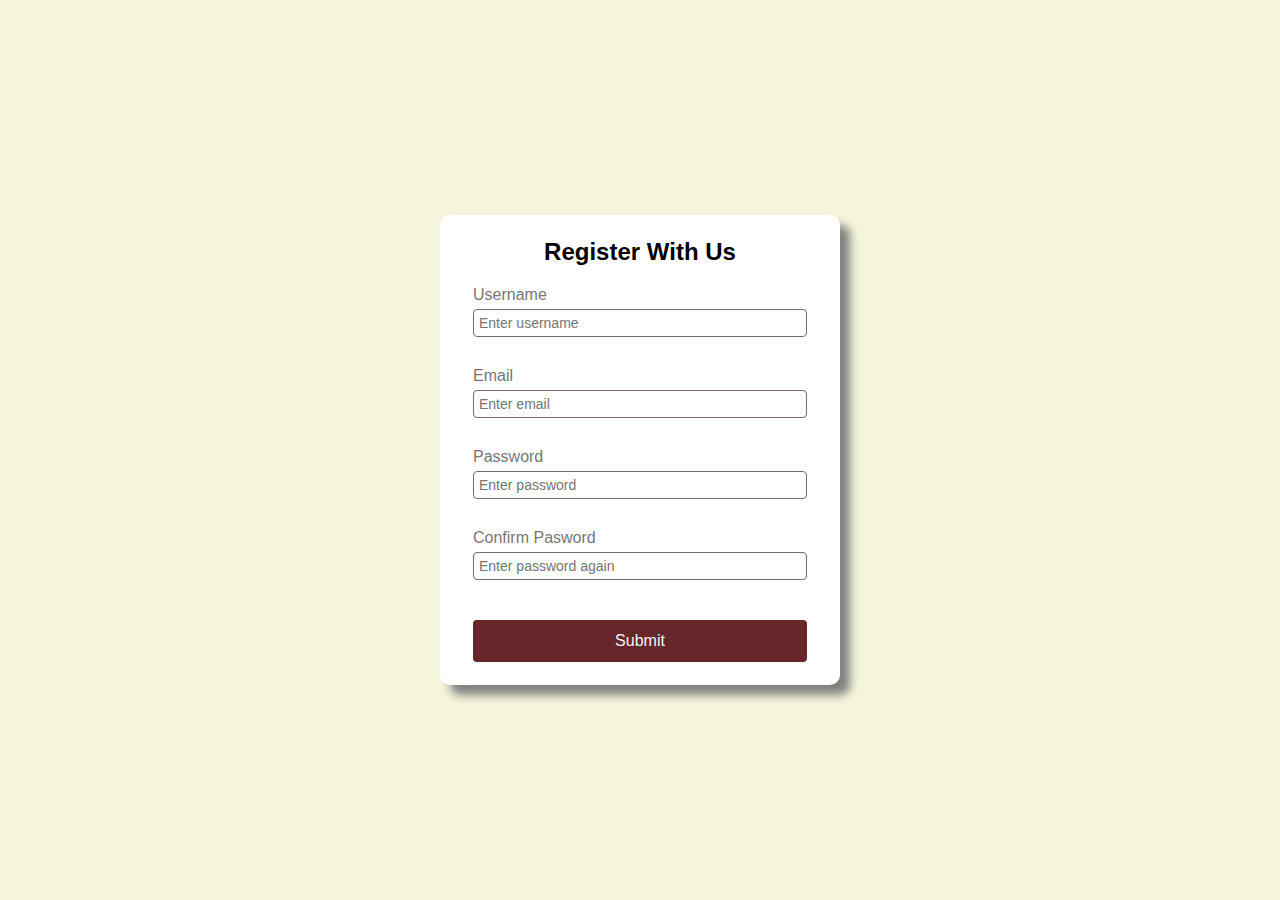
<file: 01-validator/index.html>
<!DOCTYPE html>
<html lang="en">
<head>
    <meta charset="UTF-8">
    <meta name="viewport" content="width=device-width, initial-scale=1.0">
    <link rel="stylesheet" href="style.css">
    <title>Form Validator</title>
</head>
<body>
    <div class="container">
        <form id="form" class="form">
            <h2>Register With Us</h2>
            <div class="form-control">
                <label for="username">Username</label>
                <input type="text" id="username" placeholder="Enter username">
                <small>Error message</small>
            </div>
            <div class="form-control">
                <label for="email">Email</label>
                <input type="text" id="email" placeholder="Enter email">
                <small>Error message</small>
            </div>
            <div class="form-control">
                <label for="password">Password</label>
                <input type="password" id="password" placeholder="Enter password">
                <small>Error message</small>
            </div>
            <div class="form-control">
                <label for="password2">Confirm Pasword</label>
                <input type="password" id="password2" placeholder="Enter password again">
                <small>Error message</small>
            </div>
            <button type="submit">Submit</button>
        </form>
    </div>
   
  <script src="script.js"></script>  
</body>
</html>
</file>
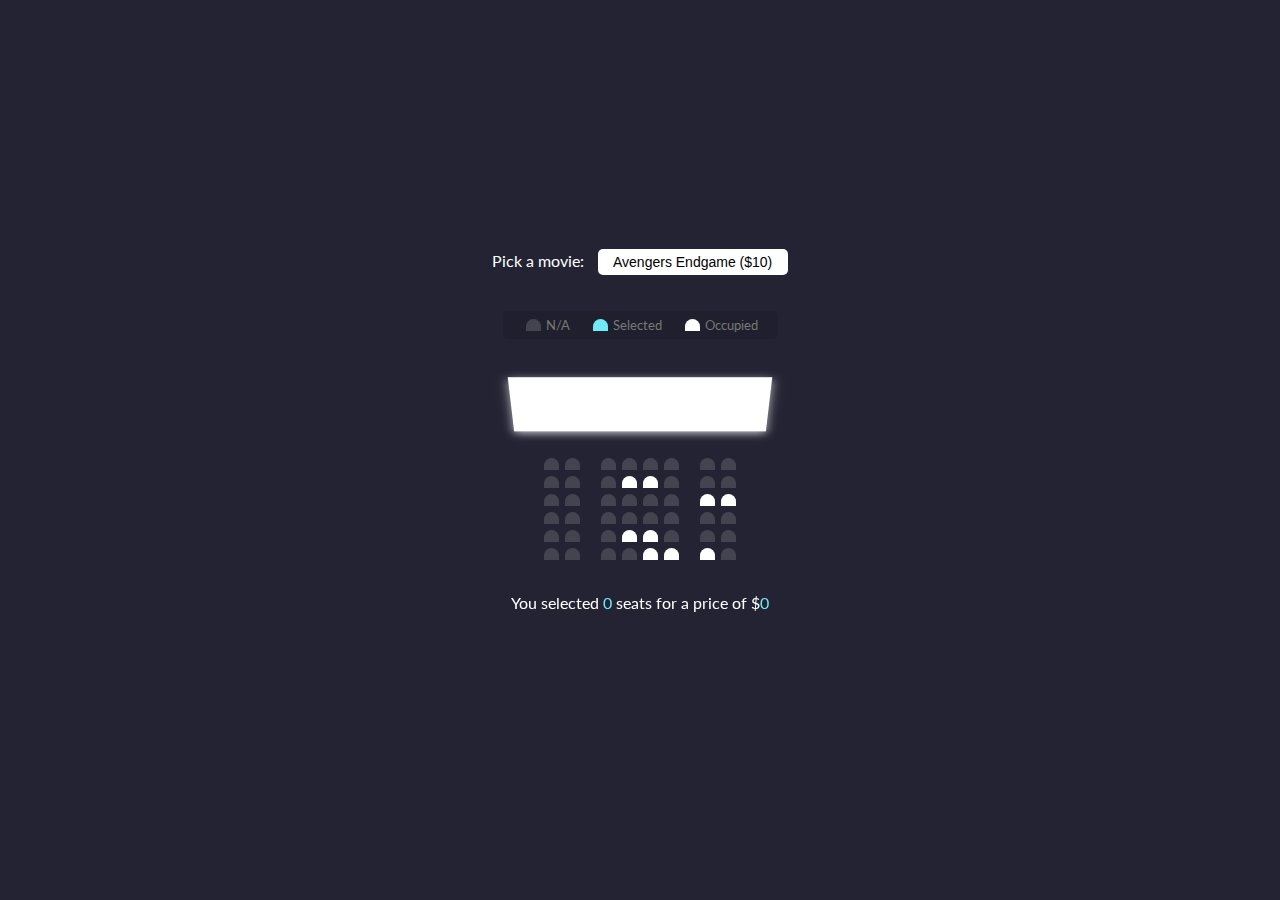
<file: 02-movie-app/index.html>
<!DOCTYPE html>
<html lang="en">
<head>
    <meta charset="UTF-8">
    <meta name="viewport" content="width=device-width, initial-scale=1.0">
    <link rel='stylesheet' href='style.css'>
    <title>Movie Seat Booking</title>
</head>
<body>
    <div class="movie-container">
        <label>Pick a movie:</label>
        <select id="movie">
            <option value="10">Avengers Endgame ($10)</option>
            <option value="12">Joker ($12)</option>
            <option value="8">Toy Story 4 ($8)</option>
            <option value="9">Lion King ($9)</option>
        </select>
    </div>

    <ul class="showcase">
        <li>
            <div class="seat"></div>
            <small>N/A</small>
        </li>
        <li>
            <div class="seat selected"></div>
            <small>Selected</small>
        </li>
        <li>
            <div class="seat occupied"></div>
            <small>Occupied</small>
        </li>
    </ul>
    <div class="container">
        <div class="screen"></div>
        <div class="row">
            <div class="seat"></div>
            <div class="seat"></div>
            <div class="seat"></div>
            <div class="seat"></div>
            <div class="seat"></div>
            <div class="seat"></div>
            <div class="seat"></div>
            <div class="seat"></div>
        </div>
        <div class="row">
            <div class="seat"></div>
            <div class="seat"></div>
            <div class="seat"></div>
            <div class="seat occupied"></div>
            <div class="seat occupied"></div>
            <div class="seat"></div>
            <div class="seat"></div>
            <div class="seat"></div>
        </div>
        <div class="row">
            <div class="seat"></div>
            <div class="seat"></div>
            <div class="seat"></div>
            <div class="seat"></div>
            <div class="seat"></div>
            <div class="seat"></div>
            <div class="seat occupied"></div>
            <div class="seat occupied"></div>
        </div>
        <div class="row">
            <div class="seat"></div>
            <div class="seat"></div>
            <div class="seat"></div>
            <div class="seat"></div>
            <div class="seat"></div>
            <div class="seat"></div>
            <div class="seat"></div>
            <div class="seat"></div>
        </div>
        <div class="row">
            <div class="seat"></div>
            <div class="seat"></div>
            <div class="seat"></div>
            <div class="seat occupied"></div>
            <div class="seat occupied"></div>
            <div class="seat"></div>
            <div class="seat"></div>
            <div class="seat"></div>
        </div>
        <div class="row">
            <div class="seat"></div>
            <div class="seat"></div>
            <div class="seat"></div>
            <div class="seat"></div>
            <div class="seat occupied"></div>
            <div class="seat occupied"></div>
            <div class="seat occupied"></div>
            <div class="seat"></div>
        </div>
        <p class="text">You selected <span id="count">0</span> seats for a price of $<span id="total">0</span></p>
    </div>
    <script src="script.js"></script>
</body>
</html>
</file>
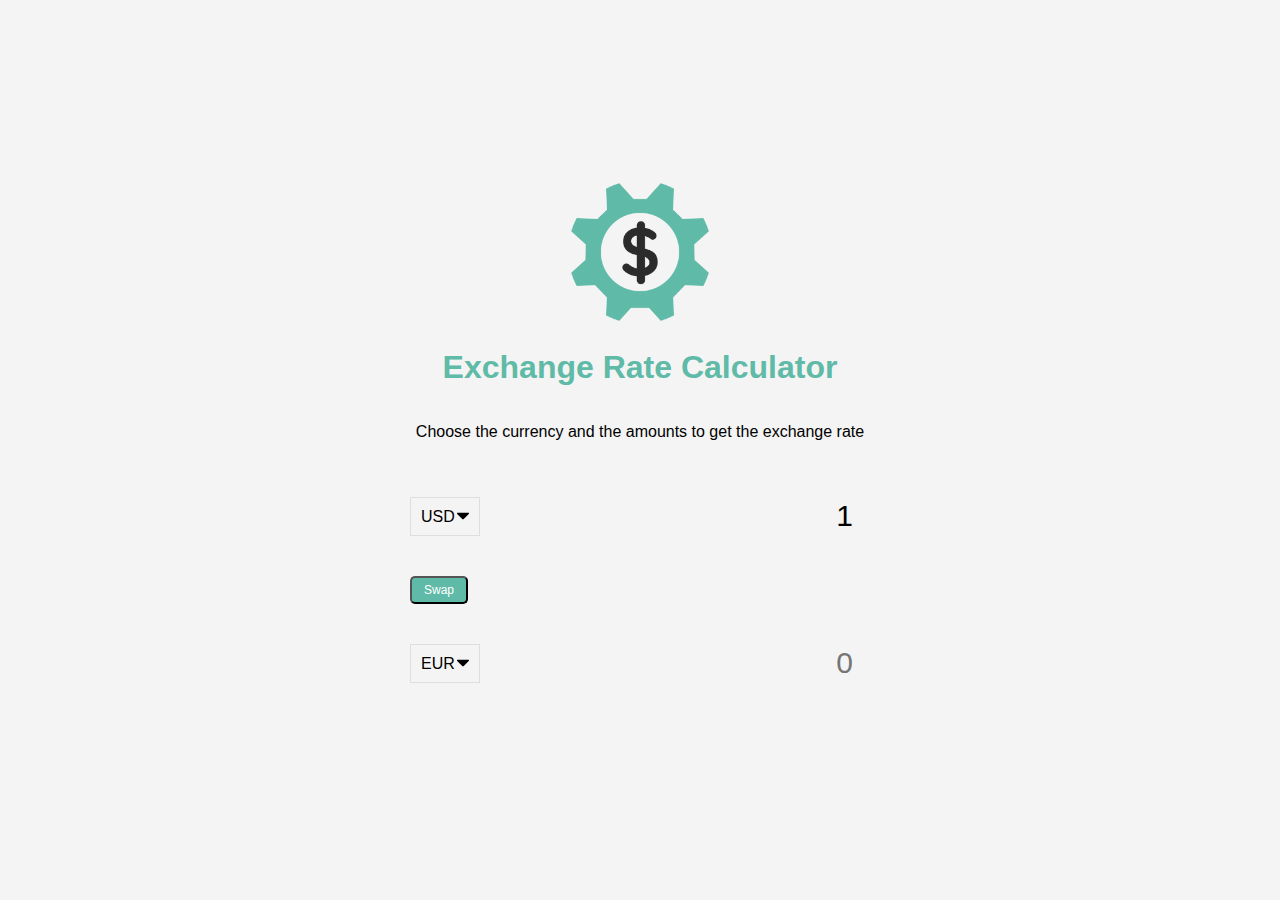
<file: 04-exchange/index.html>
<!DOCTYPE html>
<html lang="en">
  <head>
    <meta charset="UTF-8" />
    <meta name="viewport" content="width=device-width, initial-scale=1.0" />
    <meta http-equiv="X-UA-Compatible" content="ie=edge" />
    <title>Exchange Rate Calculator</title>
    <link rel="stylesheet" href="style.css" />
  </head>
  <body>
    <img src="img/money.png" alt="" class="money-img" />
    <h1>Exchange Rate Calculator</h1>
    <p>Choose the currency and the amounts to get the exchange rate</p>

    <div class="container">
      <div class="currency">
        <select id="currency-one">
          <option value="AED">AED</option>
          <option value="ARS">ARS</option>
          <option value="AUD">AUD</option>
          <option value="BGN">BGN</option>
          <option value="BRL">BRL</option>
          <option value="BSD">BSD</option>
          <option value="CAD">CAD</option>
          <option value="CHF">CHF</option>
          <option value="CLP">CLP</option>
          <option value="CNY">CNY</option>
          <option value="COP">COP</option>
          <option value="CZK">CZK</option>
          <option value="DKK">DKK</option>
          <option value="DOP">DOP</option>
          <option value="EGP">EGP</option>
          <option value="EUR">EUR</option>
          <option value="FJD">FJD</option>
          <option value="GBP">GBP</option>
          <option value="GTQ">GTQ</option>
          <option value="HKD">HKD</option>
          <option value="HRK">HRK</option>
          <option value="HUF">HUF</option>
          <option value="IDR">IDR</option>
          <option value="ILS">ILS</option>
          <option value="INR">INR</option>
          <option value="ISK">ISK</option>
          <option value="JPY">JPY</option>
          <option value="KRW">KRW</option>
          <option value="KZT">KZT</option>
          <option value="MXN">MXN</option>
          <option value="MYR">MYR</option>
          <option value="NOK">NOK</option>
          <option value="NZD">NZD</option>
          <option value="PAB">PAB</option>
          <option value="PEN">PEN</option>
          <option value="PHP">PHP</option>
          <option value="PKR">PKR</option>
          <option value="PLN">PLN</option>
          <option value="PYG">PYG</option>
          <option value="RON">RON</option>
          <option value="RUB">RUB</option>
          <option value="SAR">SAR</option>
          <option value="SEK">SEK</option>
          <option value="SGD">SGD</option>
          <option value="THB">THB</option>
          <option value="TRY">TRY</option>
          <option value="TWD">TWD</option>
          <option value="UAH">UAH</option>
          <option value="USD" selected>USD</option>
          <option value="UYU">UYU</option>
          <option value="VND">VND</option>
          <option value="ZAR">ZAR</option>
        </select>
        <input type="number" id="amount-one" placeholder="0" value="1" />
      </div>

      <div class="swap-rate-container">
        <button class="btn" id="swap">
          Swap
        </button>
        <div class="rate" id="rate"></div>
      </div>

      <div class="currency">
        <select id="currency-two">
          <option value="AED">AED</option>
          <option value="ARS">ARS</option>
          <option value="AUD">AUD</option>
          <option value="BGN">BGN</option>
          <option value="BRL">BRL</option>
          <option value="BSD">BSD</option>
          <option value="CAD">CAD</option>
          <option value="CHF">CHF</option>
          <option value="CLP">CLP</option>
          <option value="CNY">CNY</option>
          <option value="COP">COP</option>
          <option value="CZK">CZK</option>
          <option value="DKK">DKK</option>
          <option value="DOP">DOP</option>
          <option value="EGP">EGP</option>
          <option value="EUR" selected>EUR</option>
          <option value="FJD">FJD</option>
          <option value="GBP">GBP</option>
          <option value="GTQ">GTQ</option>
          <option value="HKD">HKD</option>
          <option value="HRK">HRK</option>
          <option value="HUF">HUF</option>
          <option value="IDR">IDR</option>
          <option value="ILS">ILS</option>
          <option value="INR">INR</option>
          <option value="ISK">ISK</option>
          <option value="JPY">JPY</option>
          <option value="KRW">KRW</option>
          <option value="KZT">KZT</option>
          <option value="MXN">MXN</option>
          <option value="MYR">MYR</option>
          <option value="NOK">NOK</option>
          <option value="NZD">NZD</option>
          <option value="PAB">PAB</option>
          <option value="PEN">PEN</option>
          <option value="PHP">PHP</option>
          <option value="PKR">PKR</option>
          <option value="PLN">PLN</option>
          <option value="PYG">PYG</option>
          <option value="RON">RON</option>
          <option value="RUB">RUB</option>
          <option value="SAR">SAR</option>
          <option value="SEK">SEK</option>
          <option value="SGD">SGD</option>
          <option value="THB">THB</option>
          <option value="TRY">TRY</option>
          <option value="TWD">TWD</option>
          <option value="UAH">UAH</option>
          <option value="USD">USD</option>
          <option value="UYU">UYU</option>
          <option value="VND">VND</option>
          <option value="ZAR">ZAR</option>
        </select>
        <input type="number" id="amount-two" placeholder="0" />
      </div>
    </div>

    <script src="script.js"></script>
  </body>
</html>
</file>
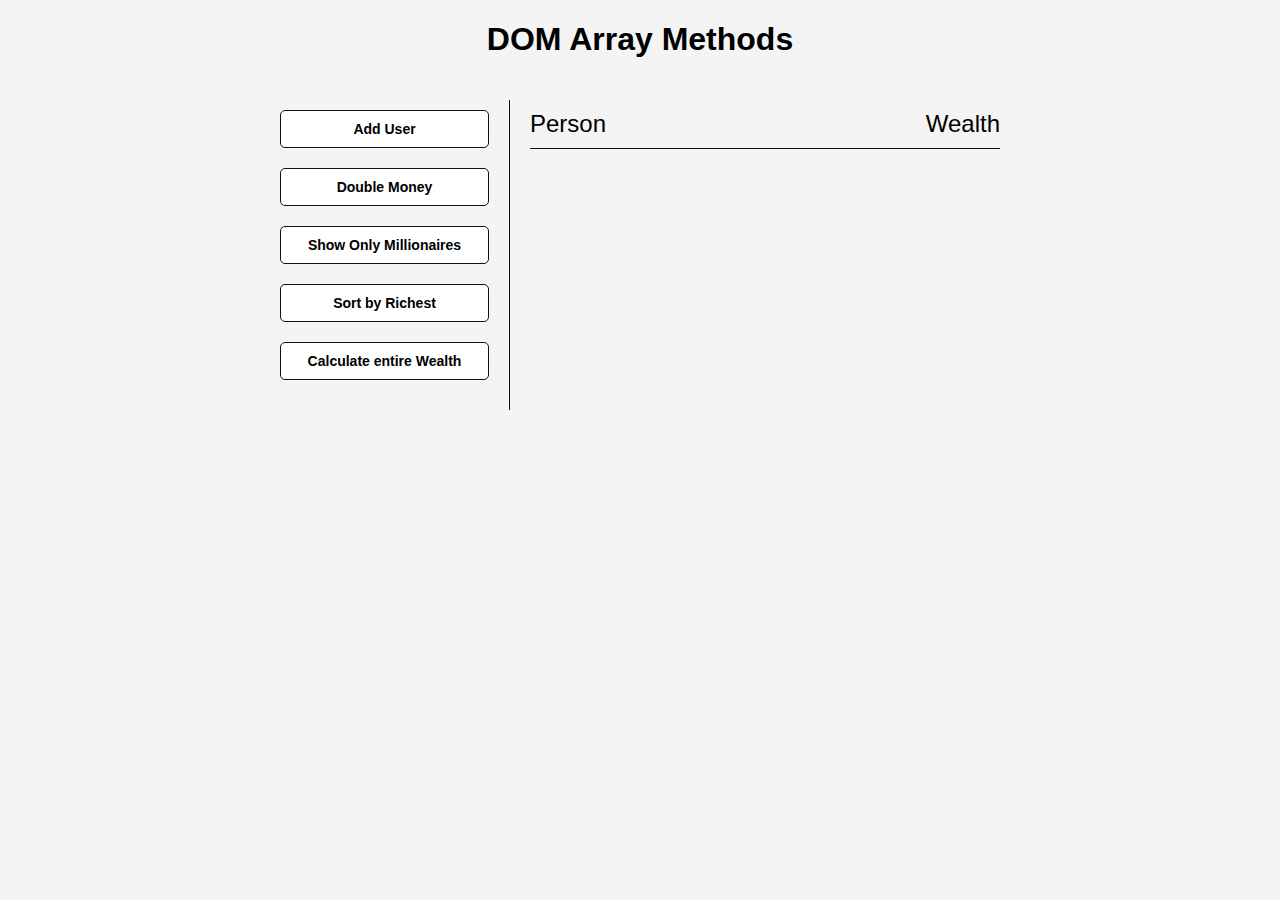
<file: 05-DOM-array-methods/index.html>
<!DOCTYPE html>
<html lang="en">
  <head>
    <meta charset="UTF-8" />
    <meta name="viewport" content="width=device-width, initial-scale=1.0" />
    <meta http-equiv="X-UA-Compatible" content="ie=edge" />
    <link rel="stylesheet" href="style.css" />
    <title>DOM Array Methods</title>
  </head>
  <body>
    <h1>DOM Array Methods</h1>

    <div class="container">
      <aside>
        <button id="add-user">Add User</button>
        <button id="double">Double Money </button>
        <button id="show-millionaires">Show Only Millionaires </button>
        <button id="sort">Sort by Richest </button>
        <button id="calculate-wealth">Calculate entire Wealth </button>
      </aside>

      <main id="main">
        <h2><strong>Person</strong> Wealth</h2>
      </main>
    </div>

    <script src="script.js"></script>
  </body>
</html>
</file>
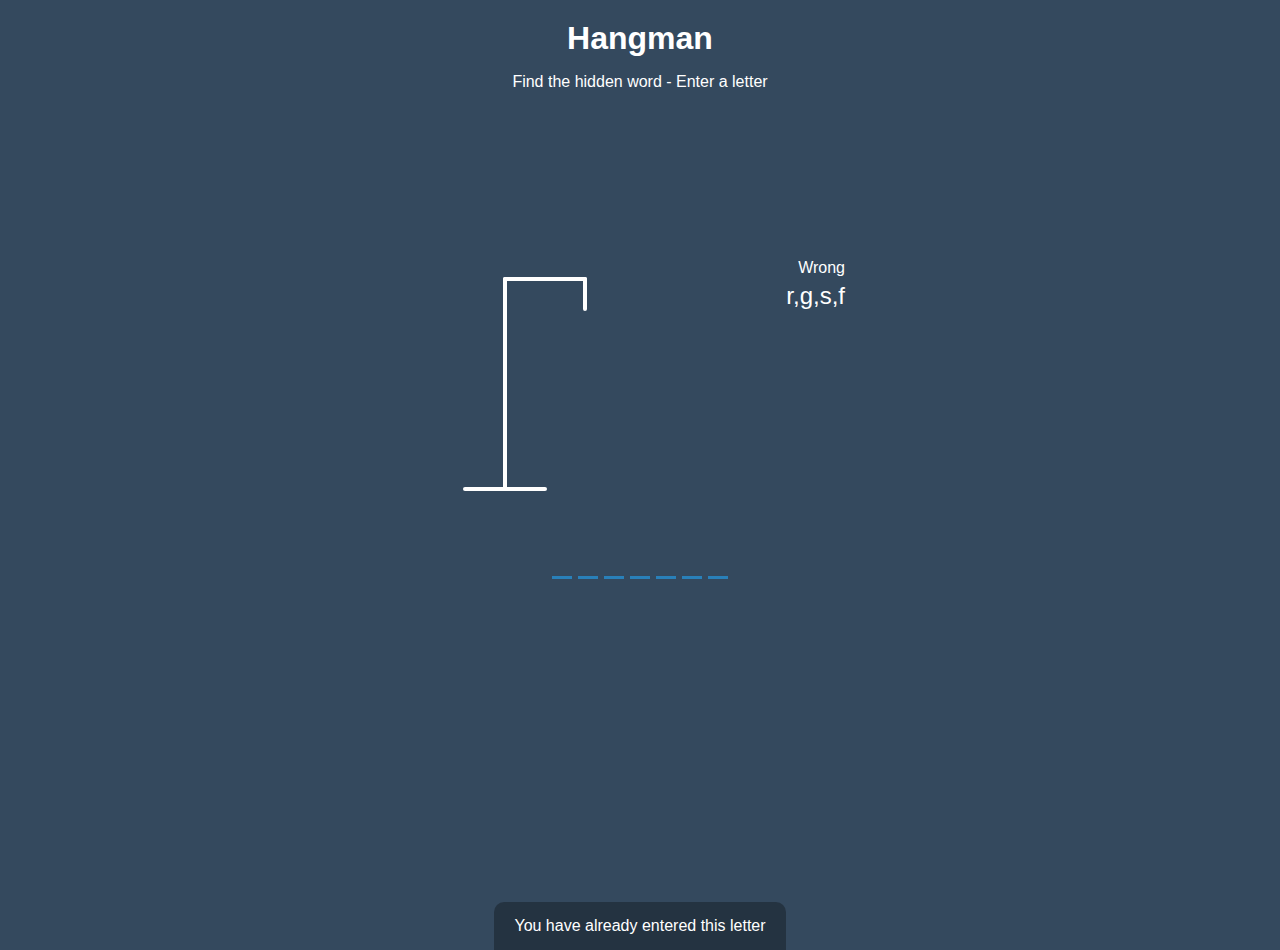
<file: 07-hangman-game/index.html>
<!DOCTYPE html>
<html lang="en">
<head>
    <meta charset="UTF-8">
    <meta name="viewport" content="width=device-width, initial-scale=1.0">
    <link rel="stylesheet" href="style.css">
    <title>Hangman</title>
</head>
<body>
    <h1>Hangman</h1>
    <p>Find the hidden word - Enter a letter</p>
    <div class="game-container">
        <svg height = "250" width = "200" class="figure-container">
            <!--Rod-->
            <line x1="60" y1="20" x2="140" y2="20"/>
            <line x1="140" y1="20" x2="140" y2="50"/>
            <line x1="60" y1="20" x2="60" y2="230"/>
            <line x1="20" y1="230" x2="100" y2="230"/>
            <!--Head-->
            <circle cx="140" cy="70" r="20" class="figure-part"/>
            <!--Body-->
            <line x1="140" y1="90" x2="140" y2="150" class="figure-part"/>
            <!--Arms-->
            <line x1="140" y1="110" x2="110" y2="90" class="figure-part"/>
            <line x1="140" y1="110" x2="170" y2="90" class="figure-part"/>
            <!--Legs-->
            <line x1="140" y1="150" x2="120" y2="190" class="figure-part"/>
            <line x1="140" y1="150" x2="160" y2="190" class="figure-part"/>

        </svg>
        <div class="wrong-letters-container">
            <div id="wrong-letters">
                <p>Wrong</p>
                <span>r,g,s,f</span>
            </div>
        </div>
        <div class="word" id="word">
        </div>
    </div>
    <!--Container for final message-->
    <div class="popup-container" id="popup-container">
        <div class="popup">
            <h2 id="final-message">You have won</h2>
            <button id="play-button">Play again</button>
        </div>
    </div>

    <!--Notification-->
    <div class="notification-container" id="notification-container">
        <p>You have already entered this letter</p>
    </div>


    <script src="script.js"></script>
</body>
</html>
</file>
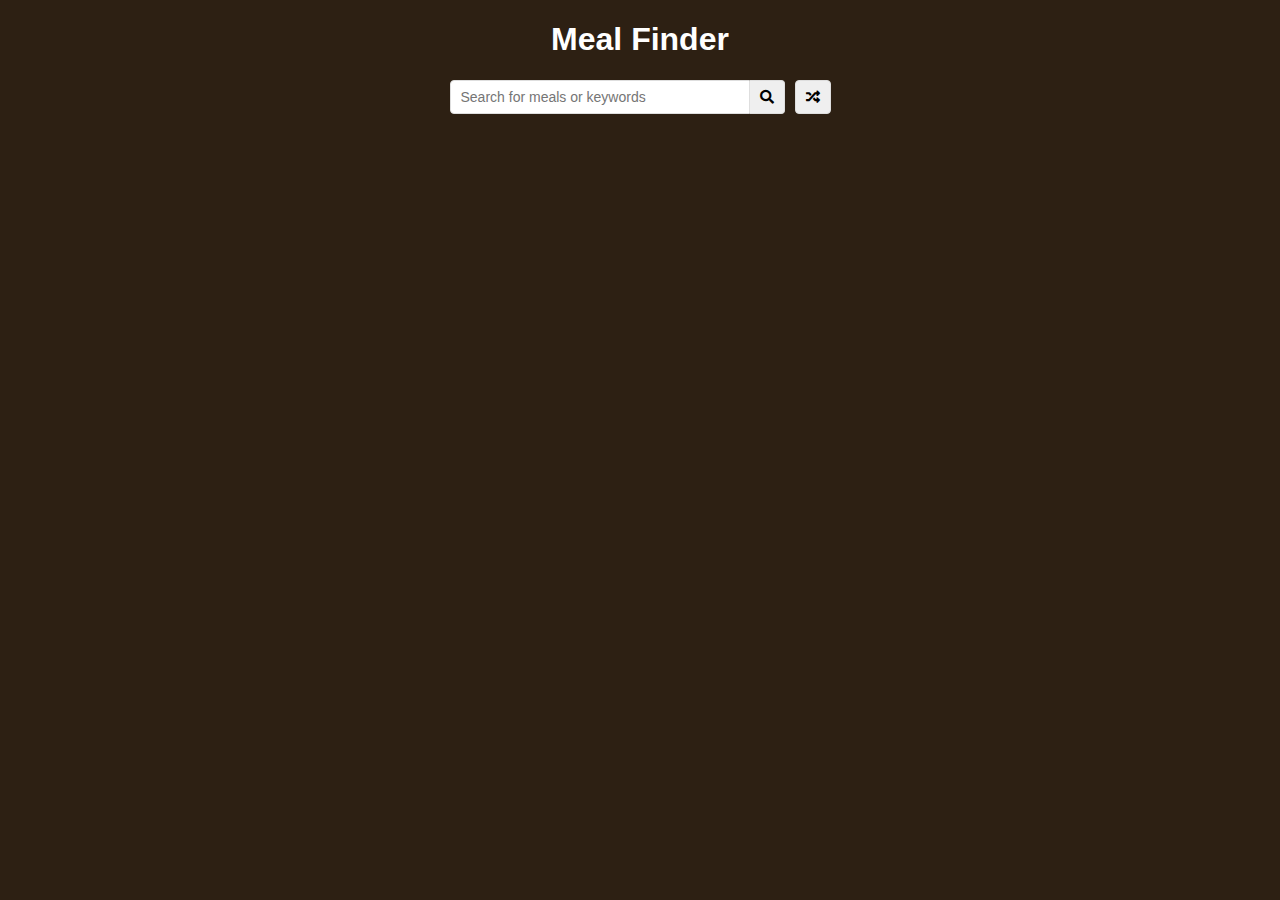
<file: 08-meal-finder/index.html>
<!DOCTYPE html>
<html lang="en">
  <head>
    <meta charset="UTF-8" />
    <meta name="viewport" content="width=device-width, initial-scale=1.0" />
    <meta http-equiv="X-UA-Compatible" content="ie=edge" />
    <link
      rel="stylesheet"
      href="https://cdnjs.cloudflare.com/ajax/libs/font-awesome/5.10.2/css/all.min.css"
    />
    <link rel="stylesheet" href="style.css" />
    <title>Meal Finder</title>
  </head>
  <body>
    <div class="container">
      <h1>Meal Finder</h1>
      <div class="flex">
        <form class="flex" id="submit">
          <input
            type="text"
            id="search"
            placeholder="Search for meals or keywords"
          />
          <button class="search-btn" type="submit">
            <i class="fas fa-search"></i>
          </button>
        </form>
        <button class="random-btn" id="random">
          <i class="fas fa-random"></i>
        </button>
      </div>

      <div id="result-heading"></div>
      <div id="meals" class="meals"></div>
      <div id="single-meal"></div>
    </div>

    <script src="script.js"></script>
  </body>
</html>
</file>
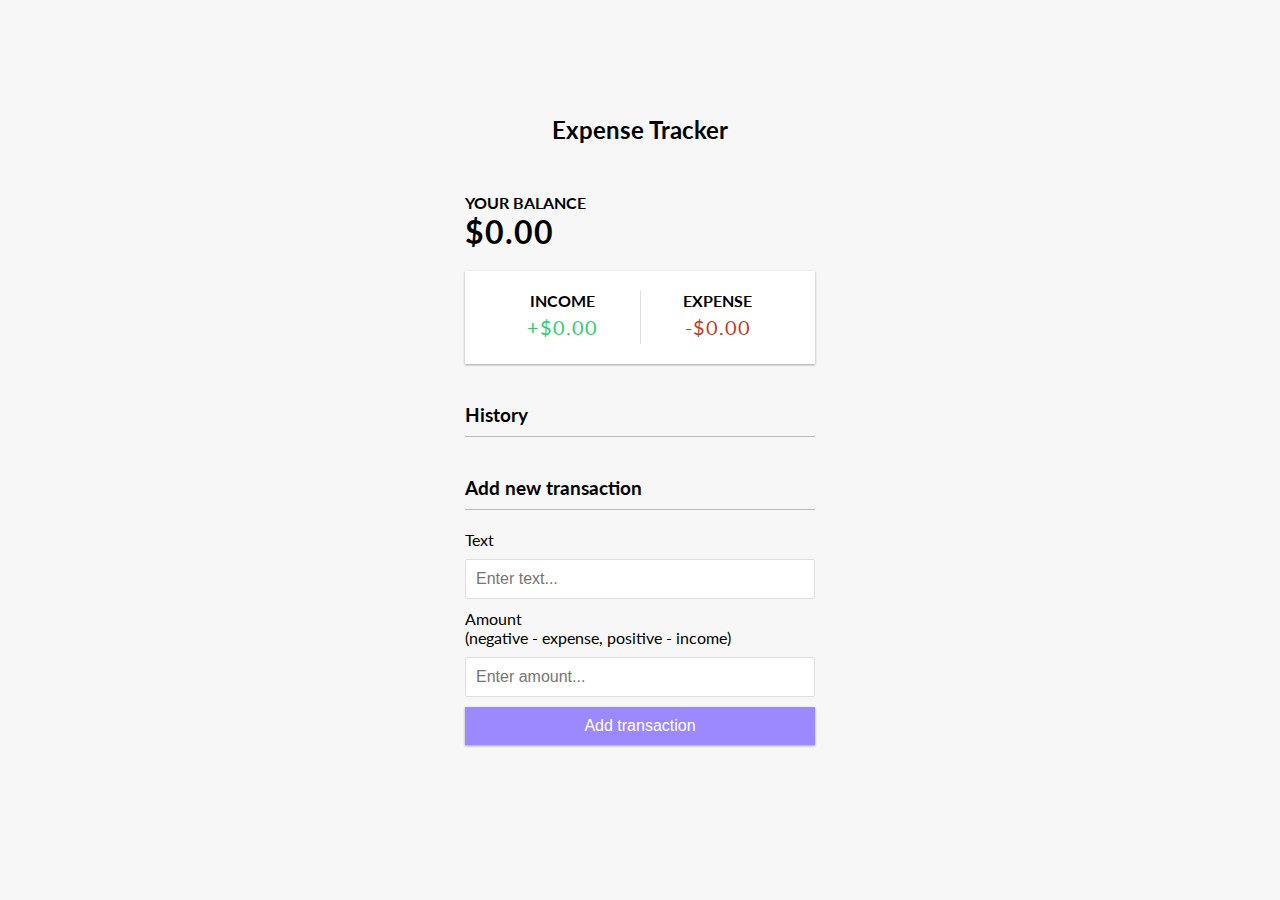
<file: 09-expense-tracker/index.html>
<!DOCTYPE html>
<html lang="en">
  <head>
    <meta charset="UTF-8" />
    <meta name="viewport" content="width=device-width, initial-scale=1.0" />
    <meta http-equiv="X-UA-Compatible" content="ie=edge" />
    <link rel="stylesheet" href="style.css" />
    <title>Expense Tracker</title>
  </head>
  <body>
    <h2>Expense Tracker</h2>

    <div class="container">
      <h4>Your Balance</h4>
      <h1 id="balance">$0.00</h1>

      <div class="inc-exp-container">
        <div>
          <h4>Income</h4>
          <p id="money-plus" class="money plus">+$0.00</p>
        </div>
        <div>
          <h4>Expense</h4>
          <p id="money-minus" class="money minus">-$0.00</p>
        </div>
      </div>

      <h3>History</h3>
      <ul id="list" class="list">
        <!-- <li class="minus">
          Cash <span>-$400</span><button class="delete-btn">x</button>
        </li> -->
      </ul>

      <h3>Add new transaction</h3>
      <form id="form">
        <div class="form-control">
          <label for="text">Text</label>
          <input type="text" id="text" placeholder="Enter text..." />
        </div>
        <div class="form-control">
          <label for="amount"
            >Amount <br />
            (negative - expense, positive - income)</label
          >
          <input type="number" id="amount" placeholder="Enter amount..." />
        </div>
        <button class="btn">Add transaction</button>
      </form>
    </div>

    <script src="script.js"></script>
  </body>
</html>
</file>
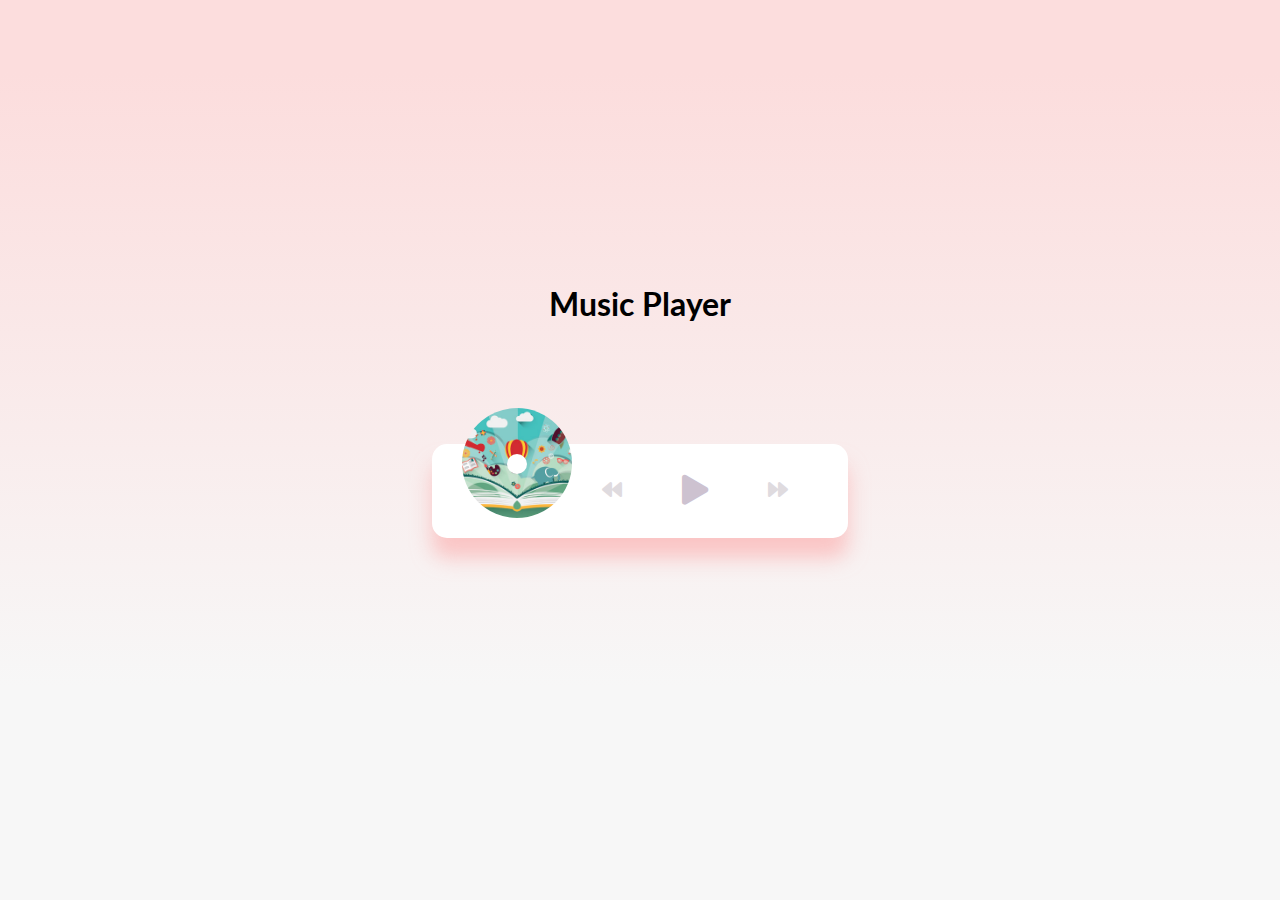
<file: 10-music-player/index.html>
<!DOCTYPE html>
<html lang="en">
  <head>
    <meta charset="UTF-8" />
    <meta name="viewport" content="width=device-width, initial-scale=1.0" />
    <meta http-equiv="X-UA-Compatible" content="ie=edge" />
    <link
      rel="stylesheet"
      href="https://cdnjs.cloudflare.com/ajax/libs/font-awesome/5.10.2/css/all.min.css"
    />
    <link rel="stylesheet" href="style.css" />
    <title>Music Player</title>
  </head>
  <body>
    <h1>Music Player</h1>

    <div class="music-container" id="music-container">
      <div class="music-info">
        <h4 id="title"></h4>
        <div class="progress-container" id="progress-container">
          <div class="progress" id="progress"></div>
        </div>
      </div>

      <audio src="music/ukulele.mp3" id="audio"></audio>

      <div class="img-container">
        <img src="images/ukulele.jpg" alt="music-cover" id="cover" />
      </div>
      <div class="navigation">
        <button id="prev" class="action-btn">
          <i class="fas fa-backward"></i>
        </button>
        <button id="play" class="action-btn action-btn-big">
          <i class="fas fa-play"></i>
        </button>
        <button id="next" class="action-btn">
          <i class="fas fa-forward"></i>
        </button>
      </div>
    </div>

    <script src="script.js"></script>
  </body>
</html>
</file>
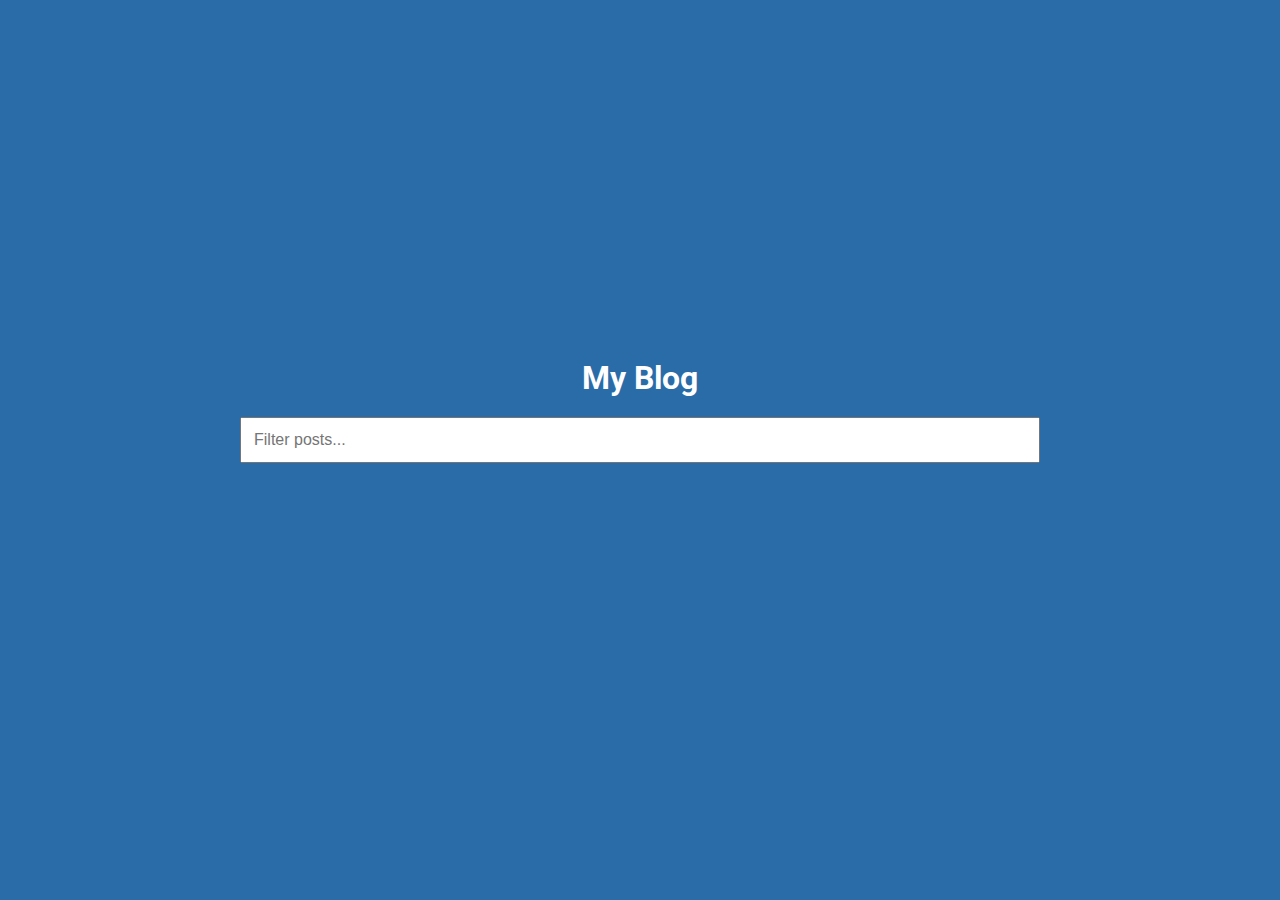
<file: 11-infinite-scroll/index.html>
<!DOCTYPE html>
<html lang="en">
  <head>
    <meta charset="UTF-8" />
    <meta name="viewport" content="width=device-width, initial-scale=1.0" />
    <meta http-equiv="X-UA-Compatible" content="ie=edge" />
    <link rel="stylesheet" href="style.css" />
    <title>My Blog</title>
  </head>
  <body>
    <h1>My Blog</h1>

    <div class="filter-container">
      <input
        type="text"
        id="filter"
        class="filter"
        placeholder="Filter posts..."
      />
    </div>

    <div id="posts-container"></div>

    <div class="loader">
      <div class="circle"></div>
      <div class="circle"></div>
      <div class="circle"></div>
    </div>

    <script src="script.js"></script>
  </body>
</html>
</file>
<file: 01-validator/style.css>
@import url('https://fonts.googleapis.com/css?family=Open+Sans&display=swap');

:root{
    --succes-color:greenyellow;
    --error-color:red;
}

*{
    box-sizing: border-box;
}

body{
    background-color: beige;
    font-family: sans-serif;
    display: flex;
    align-items: center;
    justify-content: center;
    min-height: 100vh;
    margin: 0;
}

.container{
    background-color: white;
    border: white solid;
    border-radius: 10px;
    box-shadow: gray 10px 10px 10px 0px;
    width: 400px;
}

h2{
    text-align: center;
    margin: 0 0 20px;
}

.form{
    padding: 20px 30px;
}

.form-control{
    margin-bottom: 10px;
    padding-bottom: 20px;
    position: relative;
}
.form-control label{
    display: block;
    color: #777;
    margin-bottom: 5px;
}
.form-control input {
    border: 1px solid rgb(126, 104, 104);
    border-radius: 4px;
    display: block;
    width: 100%;
    padding: 5px;
    font-size: 14px;
}
.form-control input:focus {
    outline: 0;
    border-color: rgb(211, 193, 167);
}
.form-control.success input {
    border-color: var(--succes-color);
}
.form-control.error input {
    border-color: var(--error-color);
}
.form-control small{
    color: var(--error-color);
    position: absolute;
    bottom: 0;
    left:0;
    visibility: hidden;
}
.form-control.error small{
    visibility: visible;
}
.form button{
    cursor: pointer;
    background-color: rgb(102, 38, 42);
    border: 2px  rgb(102, 38, 42) solid;
    border-radius: 4px;
    color:whitesmoke;
    display: block;
    font-size:16px;
    width: 100%;
    padding:10px;
    margin-top: 20px;
}
</file>
<file: 02-movie-app/style.css>
@import url('https://fonts.googleapis.com/css?family=Lato&display=swap');

* {
  box-sizing: border-box;  
}

body {
    background-color: #242333;
    color: white;
    display: flex;
    flex-direction: column; 
    align-items: center;
    justify-content: center;
    height: 100vh;
    font-family: 'Lato',sans-serif;
    margin: 0;
}

.movie-container {
    margin: 20px 0px;
}

.movie-container select {
    background-color: white;
    border: 0;
    border-radius: 5px;
    font-size:  14px;
    margin-left: 10px;
    padding: 5px 15px 5px 15px;
    -moz-appearance: none;
    -webkit-appearance: none;
    appearance: none;
}

.container {
    perspective: 1000px;
    margin-bottom: 30px;
}

.seat {
    background-color: #444451;
    height: 12px;
    width: 15px;
    border-top-left-radius: 10px;
    border-top-right-radius: 10px;
    margin: 3px;
}

.seat.selected {
    background-color: #6feaf6;
}

.seat.occupied {
    background-color: white;
}

.seat:nth-of-type(2) {
    margin-right: 18px;
}

.seat:nth-last-of-type(2) {
    margin-left: 18px;
}
.seat:not(.occupied):hover {
    cursor: pointer;
    transform: scale(1.2);
}

.showcase .seat:not(.occupied):hover {
    cursor: default;
    transform: scale(1);
}

.showcase {
    background: rgba(0,0,0,0.1);
    border-radius: 5px;
    padding: 5px 10px;
    color: #777;
    display: flex;
    list-style-type: none;
    justify-content: center;
}

.showcase li{
    display: flex;
    align-items: center;
    justify-content: center;
    margin: 0 10px;
}

.showcase li small{
    margin-left: 2px;
}

.screen {
    background-color: #fff;
    height: 70px;
    width: 100%;
    margin:15px 0;
    transform: rotateX(-45deg);
    box-shadow: 0 3px 10px rgba(255,255,255,0.7);
}

.row {
    display: flex;
    justify-content: center;
}

p.text {
    margin: 30px 0;
}

p.text span{
    color: #6feaf6;
}
</file>
<file: 04-exchange/style.css>
:root {
  --primary-color: #5fbaa7;
}

* {
  box-sizing: border-box;
}

body {
  background-color: #f4f4f4;
  font-family: Arial, Helvetica, sans-serif;
  display: flex;
  flex-direction: column;
  align-items: center;
  justify-content: center;
  height: 100vh;
  margin: 0;
  padding: 20px;
}

h1 {
  color: var(--primary-color);
}

p {
  text-align: center;
}

.btn {
  color: #fff;
  background: var(--primary-color);
  cursor: pointer;
  border-radius: 5px;
  font-size: 12px;
  padding: 5px 12px;
}

.money-img {
  width: 150px;
}

.currency {
  padding: 40px 0;
  display: flex;
  align-items: center;
  justify-content: space-between;
}

.currency select {
  padding: 10px 20px 10px 10px;
  -moz-appearance: none;
  -webkit-appearance: none;
  appearance: none;
  border: 1px solid #dedede;
  font-size: 16px;
  background: transparent;
  background-image: url('data:image/svg+xml;charset=US-ASCII,%3Csvg%20xmlns%3D%22http%3A%2F%2Fwww.w3.org%2F2000%2Fsvg%22%20width%3D%22292.4%22%20height%3D%22292.4%22%3E%3Cpath%20fill%3D%22%20000002%22%20d%3D%22M287%2069.4a17.6%2017.6%200%200%200-13-5.4H18.4c-5%200-9.3%201.8-12.9%205.4A17.6%2017.6%200%200%200%200%2082.2c0%205%201.8%209.3%205.4%2012.9l128%20127.9c3.6%203.6%207.8%205.4%2012.8%205.4s9.2-1.8%2012.8-5.4L287%2095c3.5-3.5%205.4-7.8%205.4-12.8%200-5-1.9-9.2-5.5-12.8z%22%2F%3E%3C%2Fsvg%3E');
  background-position: right 10px top 50%, 0, 0;
  background-size: 12px auto, 100%;
  background-repeat: no-repeat;
}

.currency input {
  border: 0;
  background: transparent;
  font-size: 30px;
  text-align: right;
}

.swap-rate-container {
  display: flex;
  align-items: center;
  justify-content: space-between;
}

.rate {
  color: var(--primary-color);
  font-size: 14px;
  padding: 0 10px;
}

select:focus,
input:focus,
button:focus {
  outline: 0;
}

@media (max-width: 600px) {
  .currency input {
    width: 200px;
  }
}
</file>
<file: 05-DOM-array-methods/style.css>
* {
  box-sizing: border-box;
}

body {
  background: #f4f4f4;
  font-family: Arial, Helvetica, sans-serif;
  display: flex;
  flex-direction: column;
  align-items: center;
  min-height: 100vh;
  margin: 0;
}

.container {
  display: flex;
  padding: 20px;
  margin: 0 auto;
  max-width: 100%;
  width: 800px;
}

aside {
  padding: 10px 20px;
  width: 250px;
  border-right: 1px solid #111;
}

button {
  cursor: pointer;
  background-color: #fff;
  border: solid 1px #111;
  border-radius: 5px;
  display: block;
  width: 100%;
  padding: 10px;
  margin-bottom: 20px;
  font-weight: bold;
  font-size: 14px;
}

main {
  flex: 1;
  padding: 10px 20px;
}

h2 {
  border-bottom: 1px solid #111;
  padding-bottom: 10px;
  display: flex;
  justify-content: space-between;
  font-weight: 300;
  margin: 0 0 20px;
}

h3 {
  background-color: #fff;
  border-bottom: 1px solid #111;
  padding: 10px;
  display: flex;
  justify-content: space-between;
  font-weight: 300;
  margin: 20px 0 0;
}

.person {
  display: flex;
  justify-content: space-between;
  font-size: 20px;
  margin-bottom: 10px;
}
</file>
<file: 07-hangman-game/style.css>
* {
    box-sizing: border-box;
}

body {
    background-color: #34495e;
    color:#fff;
    font-family: Arial, Helvetica, sans-serif;
    display: flex;
    flex-direction: column;
    align-items: center;
    height: 80vh;
    margin: 0;
    overflow: hidden;
}

h1 {
    margin: 20px 0 0;
}

.game-container {
    padding:  20px 30px;
    position: relative;
    margin:auto;
    height: 350px;
    width: 450px;
} 

.figure-container {
    fill: transparent;
    stroke: #fff;
    stroke-width: 4px;
    stroke-linecap: round;
}

.figure-part {
    display: none;
}

.wrong-letters-container {
    position: absolute;
    top: 20px;
    right: 20px;
    display: flex;
    flex-direction: column;
    text-align: right;
}
  
.wrong-letters-container p {
    margin: 0 0 5px;
}
  
.wrong-letters-container span {
    font-size: 24px;
}
  
.word {
    display: flex;
    position: absolute;
    bottom: 10px;
    left: 50%;
    transform: translateX(-50%);
}
  
.letter {
    border-bottom: 3px solid #2980b9;
    display: inline-flex;
    font-size: 30px;
    align-items: center;
    justify-content: center;
    margin: 0 3px;
    height: 50px;
    width: 20px;
}
  
.popup-container {
    background-color: rgba(0, 0, 0, 0.3);
    position: fixed;
    top: 0;
    bottom: 0;
    left: 0;
    right: 0;
    /* display: flex; */
    display: none;
    align-items: center;
    justify-content: center;
}
  
.popup {
    background: #2980b9;
    border-radius: 5px;
    box-shadow: 0 15px 10px 3px rgba(0, 0, 0, 0.1);
    padding: 20px;
    text-align: center;
}
  
.popup button {
    cursor: pointer;
    background-color: #fff;
    color: #2980b9;
    border: 0;
    margin-top: 20px;
    padding: 12px 20px;
    font-size: 16px;
}
  
.popup button:active {
    transform: scale(0.98);
}
  
.popup button:focus {
    outline: 0;
}
  
.notification-container {
    background-color: rgba(0, 0, 0, 0.3);
    border-radius: 10px 10px 0 0;
    padding: 15px 20px;
    position: absolute;
    bottom: -50px;
    transition: transform 0.3s ease-in-out;
}
  
.notification-container p {
    margin: 0;
}
  
.notification-container.show {
    transform: translateY(-50px);
}
</file>
<file: 08-meal-finder/style.css>
* {
    box-sizing: border-box;
  }
  
  body {
    background: #2d2013;
    color: #fff;
    font-family: Verdana, Geneva, Tahoma, sans-serif;
    margin: 0;
  }
  
  .container {
    margin: auto;
    max-width: 800px;
    display: flex;
    flex-direction: column;
    align-items: center;
    justify-content: center;
    text-align: center;
  }
  
  .flex {
    display: flex;
  }
  
  input,
  button {
    border: 1px solid #dedede;
    border-top-left-radius: 4px;
    border-bottom-left-radius: 4px;
    font-size: 14px;
    padding: 8px 10px;
    margin: 0;
  }
  
  input[type='text'] {
    width: 300px;
  }
  
  .search-btn {
    cursor: pointer;
    border-left: 0;
    border-radius: 0;
    border-top-right-radius: 4px;
    border-bottom-right-radius: 4px;
  }
  
  .random-btn {
    cursor: pointer;
    margin-left: 10px;
    border-top-right-radius: 4px;
    border-bottom-right-radius: 4px;
  }
  
  .meals {
    display: grid;
    grid-template-columns: repeat(4, 1fr);
    grid-gap: 20px;
    margin-top: 20px;
  }
  
  .meal {
    cursor: pointer;
    position: relative;
    height: 180px;
    width: 180px;
    text-align: center;
  }
  
  .meal img {
    width: 100%;
    height: 100%;
    border: 4px #fff solid;
    border-radius: 2px;
  }
  
  .meal-info {
    position: absolute;
    top: 0;
    left: 0;
    height: 100%;
    width: 100%;
    background: rgba(0, 0, 0, 0.7);
    display: flex;
    align-items: center;
    justify-content: center;
    transition: opacity 0.2s ease-in;
    opacity: 0;
  }
  
  .meal:hover .meal-info {
    opacity: 1;
  }
  
  .single-meal {
    margin: 30px auto;
    width: 70%;
  }
  
  .single-meal img {
    width: 300px;
    margin: 15px;
    border: 4px #fff solid;
    border-radius: 2px;
  }
  
  .single-meal-info {
    margin: 20px;
    padding: 10px;
    border: 2px #e09850 dashed;
    border-radius: 5px;
  }
  
  .single-meal p {
    margin: o;
    letter-spacing: 0.5px;
    line-height: 1.5;
  }
  
  .single-meal ul {
    padding-left: 0;
    list-style-type: none;
  }
  
  .single-meal ul li {
    border: 1px solid #ededed;
    border-radius: 5px;
    background-color: #fff;
    display: inline-block;
    color: #2d2013;
    font-size: 12px;
    font-weight: bold;
    padding: 5px;
    margin: 0 5px 5px 0;
  }
  
  @media (max-width: 800px) {
    .meals {
      grid-template-columns: repeat(3, 1fr);
    }
  }
  @media (max-width: 700px) {
    .meals {
      grid-template-columns: repeat(2, 1fr);
    }
  
    .meal {
      height: 200px;
      width: 200px;
    }
  }
  @media (max-width: 500px) {
    input[type='text'] {
      width: 100%;
    }
  
    .meals {
      grid-template-columns: 1fr;
    }
  
    .meal {
      height: 300px;
      width: 300px;
    }
  }
</file>
<file: 09-expense-tracker/style.css>
@import url('https://fonts.googleapis.com/css?family=Lato&display=swap');

:root {
  --box-shadow: 0 1px 3px rgba(0, 0, 0, 0.12), 0 1px 2px rgba(0, 0, 0, 0.24);
}

* {
  box-sizing: border-box;
}

body {
  background-color: #f7f7f7;
  display: flex;
  flex-direction: column;
  align-items: center;
  justify-content: center;
  min-height: 100vh;
  margin: 0;
  font-family: 'Lato', sans-serif;
}

.container {
  margin: 30px auto;
  width: 350px;
}

h1 {
  letter-spacing: 1px;
  margin: 0;
}

h3 {
  border-bottom: 1px solid #bbb;
  padding-bottom: 10px;
  margin: 40px 0 10px;
}

h4 {
  margin: 0;
  text-transform: uppercase;
}

.inc-exp-container {
  background-color: #fff;
  box-shadow: var(--box-shadow);
  padding: 20px;
  display: flex;
  justify-content: space-between;
  margin: 20px 0;
}

.inc-exp-container > div {
  flex: 1;
  text-align: center;
}

.inc-exp-container > div:first-of-type {
  border-right: 1px solid #dedede;
}

.money {
  font-size: 20px;
  letter-spacing: 1px;
  margin: 5px 0;
}

.money.plus {
  color: #2ecc71;
}

.money.minus {
  color: #c0392b;
}

label {
  display: inline-block;
  margin: 10px 0;
}

input[type='text'],
input[type='number'] {
  border: 1px solid #dedede;
  border-radius: 2px;
  display: block;
  font-size: 16px;
  padding: 10px;
  width: 100%;
}

.btn {
  cursor: pointer;
  background-color: #9c88ff;
  box-shadow: var(--box-shadow);
  color: #fff;
  border: 0;
  display: block;
  font-size: 16px;
  margin: 10px 0 30px;
  padding: 10px;
  width: 100%;
}

.btn:focus,
.delete-btn:focus {
  outline: 0;
}

.list {
  list-style-type: none;
  padding: 0;
  margin-bottom: 40px;
}

.list li {
  background-color: #fff;
  box-shadow: var(--box-shadow);
  color: #333;
  display: flex;
  justify-content: space-between;
  position: relative;
  padding: 10px;
  margin: 10px 0;
}

.list li.plus {
  border-right: 5px solid #2ecc71;
}

.list li.minus {
  border-right: 5px solid #c0392b;
}

.delete-btn {
  cursor: pointer;
  background-color: #e74c3c;
  border: 0;
  color: #fff;
  font-size: 20px;
  line-height: 20px;
  padding: 2px 5px;
  position: absolute;
  top: 50%;
  left: 0;
  transform: translate(-100%, -50%);
  opacity: 0;
  transition: opacity 0.3s ease;
}

.list li:hover .delete-btn {
  opacity: 1;
}
</file>
<file: 10-music-player/style.css>
@import url('https://fonts.googleapis.com/css?family=Lato&display=swap');

* {
  box-sizing: border-box;
}

body {
  background-image: linear-gradient(
    0deg,
    rgba(247, 247, 247, 1) 23.8%,
    rgba(252, 221, 221, 1) 92%
  );
  height: 100vh;
  display: flex;
  flex-direction: column;
  align-items: center;
  justify-content: center;
  font-family: 'Lato', sans-serif;
  margin: 0;
}

.music-container {
  background-color: #fff;
  border-radius: 15px;
  box-shadow: 0 20px 20px 0 rgba(252, 169, 169, 0.6);
  display: flex;
  padding: 20px 30px;
  position: relative;
  margin: 100px 0;
  z-index: 10;
}

.img-container {
  position: relative;
  width: 110px;
}

.img-container::after {
  content: '';
  background-color: #fff;
  border-radius: 50%;
  position: absolute;
  bottom: 100%;
  left: 50%;
  width: 20px;
  height: 20px;
  transform: translate(-50%, 50%);
}

.img-container img {
  border-radius: 50%;
  object-fit: cover;
  height: 110px;
  width: inherit;
  position: absolute;
  bottom: 0;
  left: 0;
  animation: rotate 3s linear infinite;

  animation-play-state: paused;
}

.music-container.play .img-container img {
  animation-play-state: running;
}

@keyframes rotate {
  from {
    transform: rotate(0deg);
  }

  to {
    transform: rotate(360deg);
  }
}

.navigation {
  display: flex;
  align-items: center;
  justify-content: center;
  z-index: 1;
}

.action-btn {
  background-color: #fff;
  border: 0;
  color: #dfdbdf;
  font-size: 20px;
  cursor: pointer;
  padding: 10px;
  margin: 0 20px;
}

.action-btn.action-btn-big {
  color: #cdc2d0;
  font-size: 30px;
}

.action-btn:focus {
  outline: 0;
}

.music-info {
  background-color: rgba(255, 255, 255, 0.5);
  border-radius: 15px 15px 0 0;
  position: absolute;
  top: 0;
  left: 20px;
  width: calc(100% - 40px);
  padding: 10px 10px 10px 150px;
  opacity: 0;
  transform: translateY(0%);
  transition: transform 0.3s ease-in, opacity 0.3s ease-in;
  z-index: 0;
}

.music-container.play .music-info {
  opacity: 1;
  transform: translateY(-100%);
}

.music-info h4 {
  margin: 0;
}

.progress-container {
  background: #fff;
  border-radius: 5px;
  cursor: pointer;
  margin: 10px 0;
  height: 4px;
  width: 100%;
}

.progress {
  background-color: #fe8daa;
  border-radius: 5px;
  height: 100%;
  width: 0%;
  transition: width 0.1s linear;
}
</file>
<file: 11-infinite-scroll/style.css>
@import url('https://fonts.googleapis.com/css?family=Roboto&display=swap');

* {
  box-sizing: border-box;
}

body {
  background-color: #296ca8;
  color: #fff;
  font-family: 'Roboto', sans-serif;
  display: flex;
  flex-direction: column;
  align-items: center;
  justify-content: center;
  min-height: 100vh;
  margin: 0;
  padding-bottom: 100px;
}

h1 {
  margin-bottom: 0;
  text-align: center;
}

.filter-container {
  margin-top: 20px;
  width: 80vw;
  max-width: 800px;
}

.filter {
  width: 100%;
  padding: 12px;
  font-size: 16px;
}

.post {
  position: relative;
  background-color: #4992d3;
  box-shadow: 0 2px 4px rgba(0, 0, 0, 0.3);
  border-radius: 3px;
  padding: 20px;
  margin: 40px 0;
  display: flex;
  width: 80vw;
  max-width: 800px;
}

.post .post-title {
  margin: 0;
}

.post .post-body {
  margin: 15px 0 0;
  line-height: 1.3;
}

.post .post-info {
  margin-left: 20px;
}

.post .number {
  position: absolute;
  top: -15px;
  left: -15px;
  font-size: 15px;
  width: 40px;
  height: 40px;
  border-radius: 50%;
  background: #fff;
  color: #296ca8;
  display: flex;
  align-items: center;
  justify-content: center;
  padding: 7px 10px;
}

.loader {
  opacity: 0;
  display: flex;
  position: fixed;
  bottom: 50px;
  transition: opacity 0.3s ease-in;
}

.loader.show {
  opacity: 1;
}

.circle {
  background-color: #fff;
  width: 10px;
  height: 10px;
  border-radius: 50%;
  margin: 5px;
  animation: bounce 0.5s ease-in infinite;
}

.circle:nth-of-type(2) {
  animation-delay: 0.1s;
}

.circle:nth-of-type(3) {
  animation-delay: 0.2s;
}

@keyframes bounce {
  0%,
  100% {
    transform: translateY(0);
  }

  50% {
    transform: translateY(-10px);
  }
}
</file>
